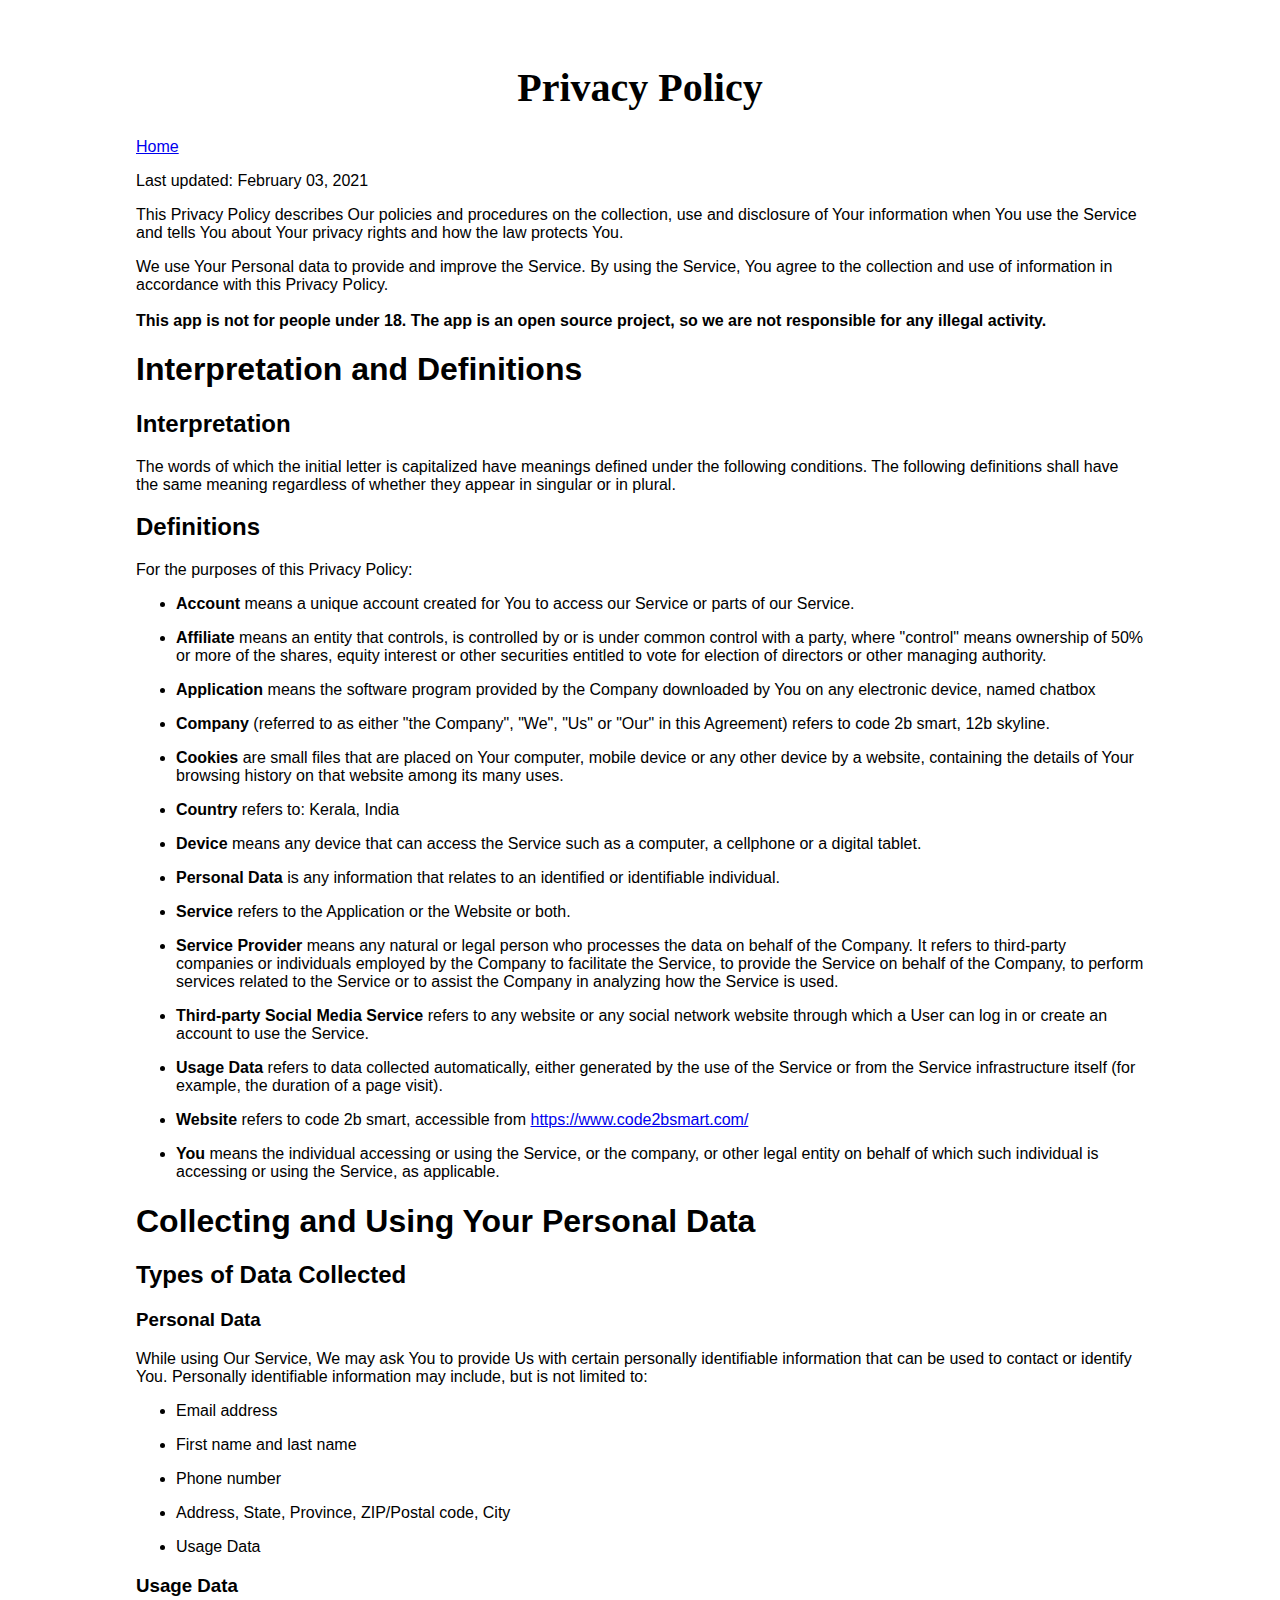
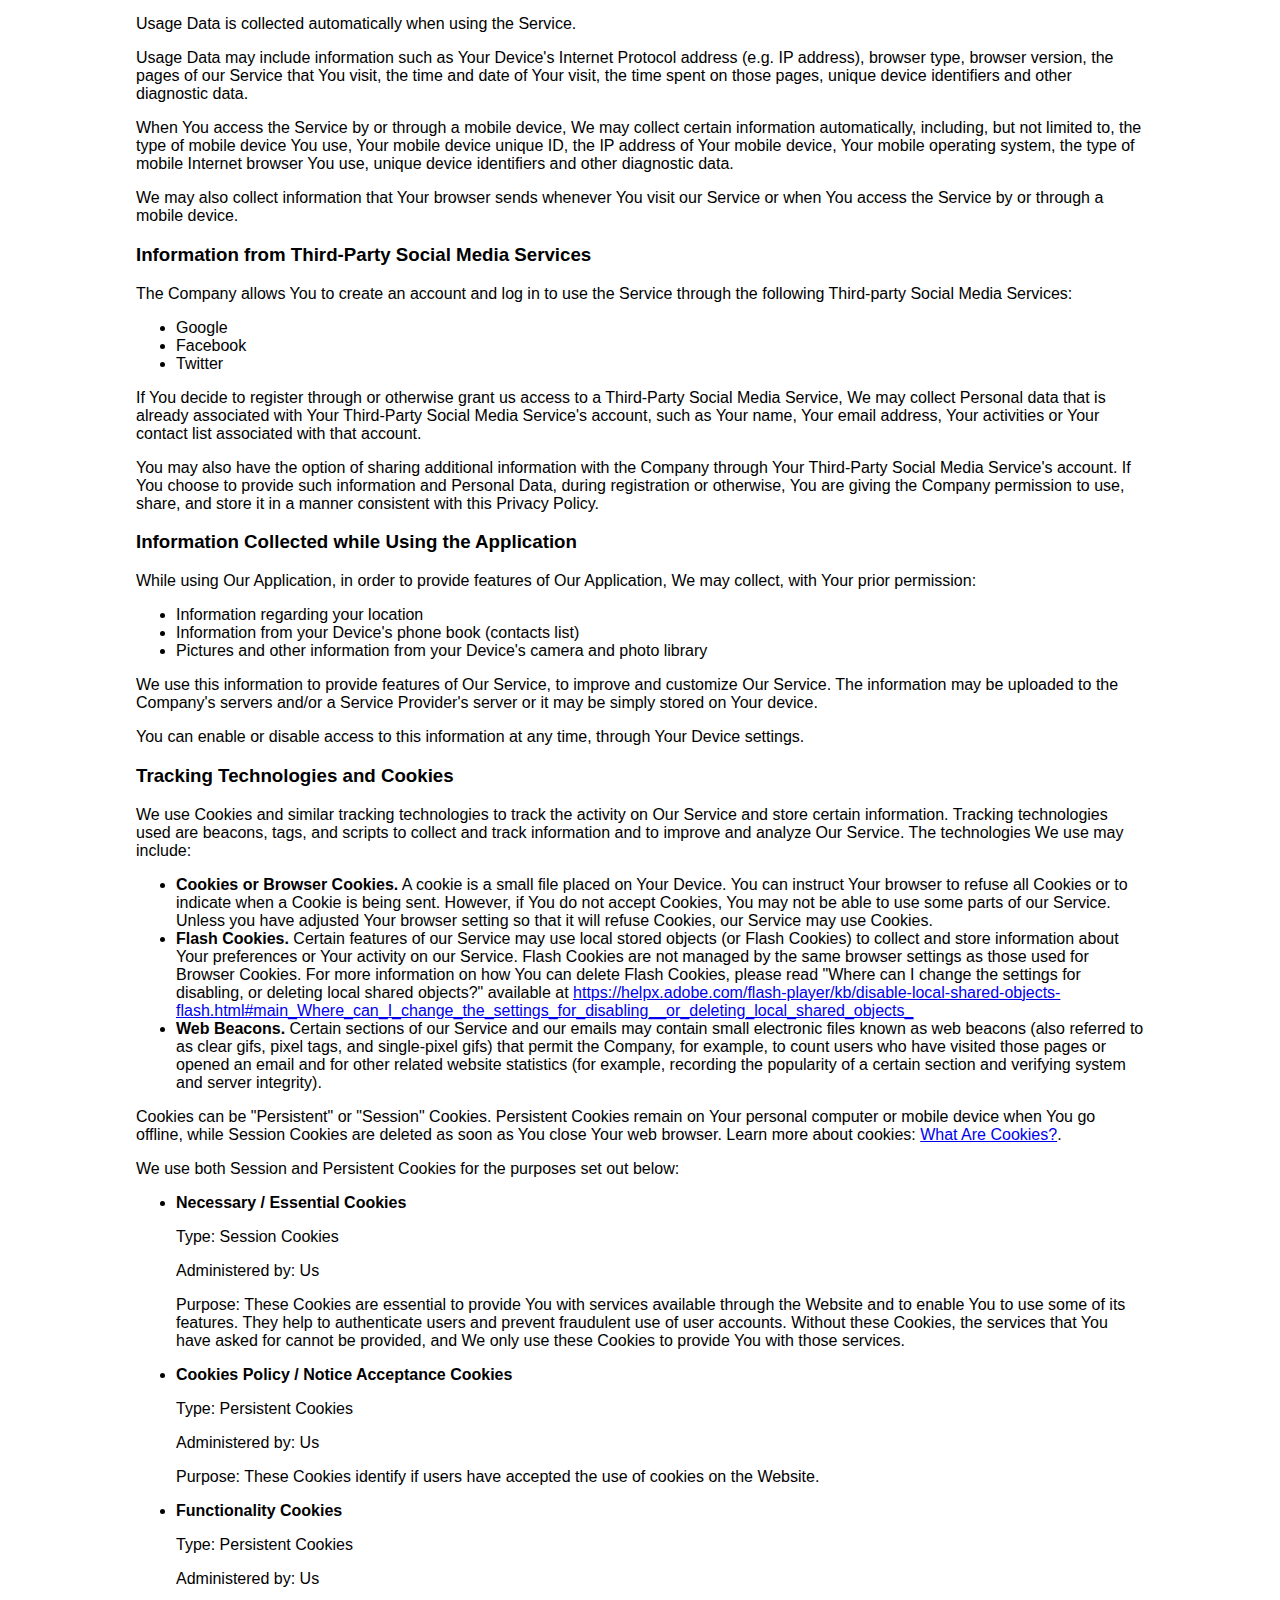
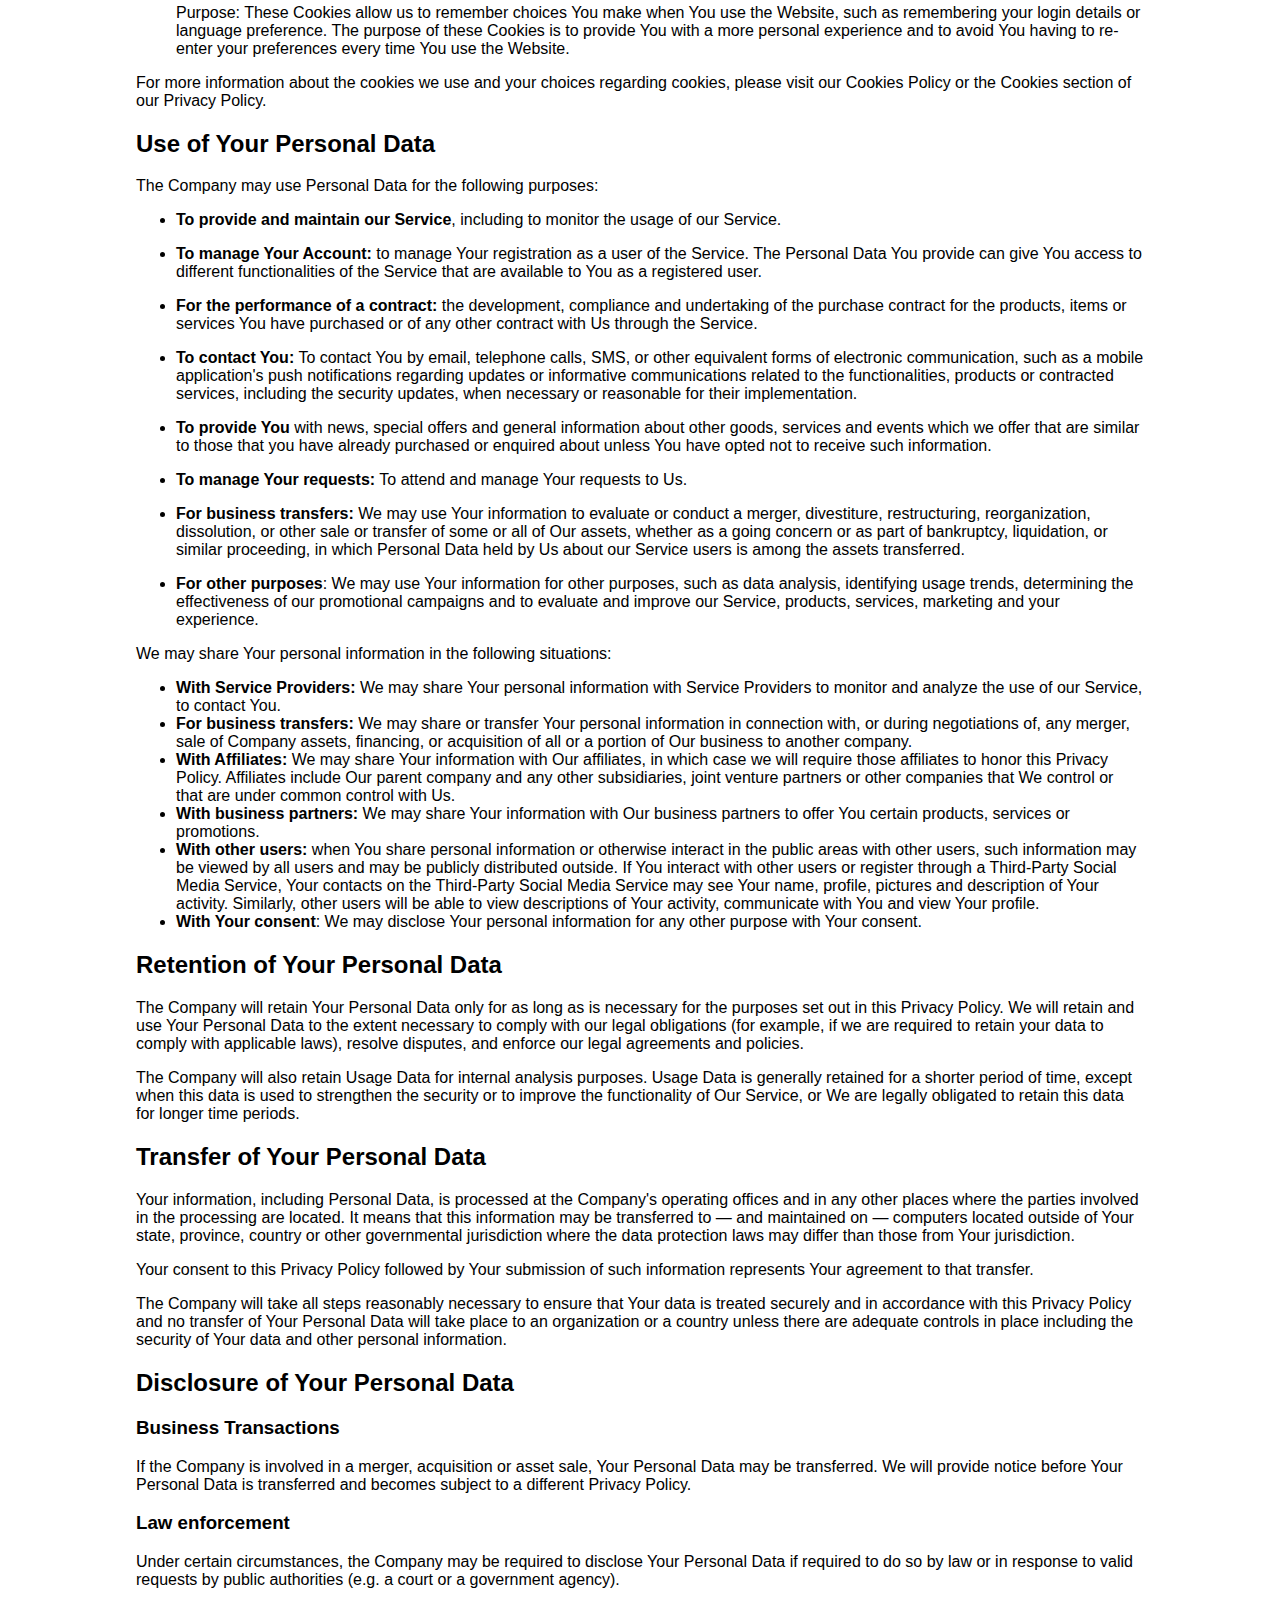
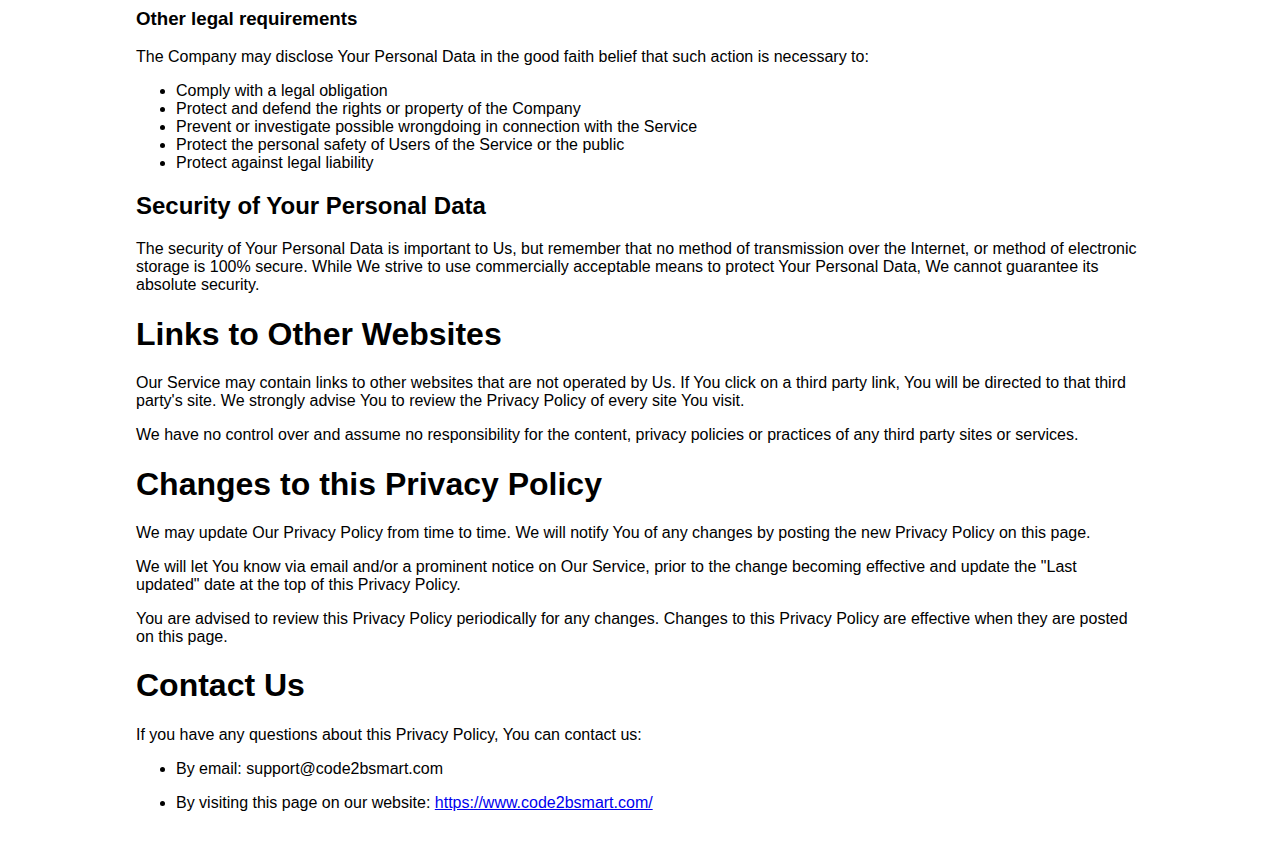
<file: privacy.html>
<!DOCTYPE html>
<html lang="en">
<head>
    <meta charset="UTF-8">
    <meta name="viewport" content="width=device-width, initial-scale=1.0">
    <link rel="stylesheet" href="privacy.css">    
    <title>Privacy policy</title>
</head>
<body>
    <h1 class="main-head">Privacy Policy</h1>
    <a href="./index.html">Home</a>
<p>Last updated: February 03, 2021</p>
<p>This Privacy Policy describes Our policies and procedures on the collection, use and disclosure of Your information when You use the Service and tells You about Your privacy rights and how the law protects You.</p>
<p>We use Your Personal data to provide and improve the Service. By using the Service, You agree to the collection and use of information in accordance with this Privacy Policy.<br>
    <br>
<b>This app is not for people under 18. The app is an open source project, so we are not responsible for any illegal activity.</b></p>
<h1>Interpretation and Definitions</h1>
<h2>Interpretation</h2>
<p>The words of which the initial letter is capitalized have meanings defined under the following conditions. The following definitions shall have the same meaning regardless of whether they appear in singular or in plural.</p>
<h2>Definitions</h2>
<p>For the purposes of this Privacy Policy:</p>
<ul>
<li>
<p><strong>Account</strong> means a unique account created for You to access our Service or parts of our Service.</p>
</li>
<li>
<p><strong>Affiliate</strong> means an entity that controls, is controlled by or is under common control with a party, where &quot;control&quot; means ownership of 50% or more of the shares, equity interest or other securities entitled to vote for election of directors or other managing authority.</p>
</li>
<li>
<p><strong>Application</strong> means the software program provided by the Company downloaded by You on any electronic device, named chatbox</p>
</li>
<li>
<p><strong>Company</strong> (referred to as either &quot;the Company&quot;, &quot;We&quot;, &quot;Us&quot; or &quot;Our&quot; in this Agreement) refers to code 2b smart, 12b skyline.</p>
</li>
<li>
<p><strong>Cookies</strong> are small files that are placed on Your computer, mobile device or any other device by a website, containing the details of Your browsing history on that website among its many uses.</p>
</li>
<li>
<p><strong>Country</strong> refers to: Kerala,  India</p>
</li>
<li>
<p><strong>Device</strong> means any device that can access the Service such as a computer, a cellphone or a digital tablet.</p>
</li>
<li>
<p><strong>Personal Data</strong> is any information that relates to an identified or identifiable individual.</p>
</li>
<li>
<p><strong>Service</strong> refers to the Application or the Website or both.</p>
</li>
<li>
<p><strong>Service Provider</strong> means any natural or legal person who processes the data on behalf of the Company. It refers to third-party companies or individuals employed by the Company to facilitate the Service, to provide the Service on behalf of the Company, to perform services related to the Service or to assist the Company in analyzing how the Service is used.</p>
</li>
<li>
<p><strong>Third-party Social Media Service</strong> refers to any website or any social network website through which a User can log in or create an account to use the Service.</p>
</li>
<li>
<p><strong>Usage Data</strong> refers to data collected automatically, either generated by the use of the Service or from the Service infrastructure itself (for example, the duration of a page visit).</p>
</li>
<li>
<p><strong>Website</strong> refers to code 2b smart, accessible from <a href="https://www.code2bsmart.com/"  target="_blank">https://www.code2bsmart.com/</a></p>
</li>
<li>
<p><strong>You</strong> means the individual accessing or using the Service, or the company, or other legal entity on behalf of which such individual is accessing or using the Service, as applicable.</p>
</li>
</ul>
<h1>Collecting and Using Your Personal Data</h1>
<h2>Types of Data Collected</h2>
<h3>Personal Data</h3>
<p>While using Our Service, We may ask You to provide Us with certain personally identifiable information that can be used to contact or identify You. Personally identifiable information may include, but is not limited to:</p>
<ul>
<li>
<p>Email address</p>
</li>
<li>
<p>First name and last name</p>
</li>
<li>
<p>Phone number</p>
</li>
<li>
<p>Address, State, Province, ZIP/Postal code, City</p>
</li>
<li>
<p>Usage Data</p>
</li>
</ul>
<h3>Usage Data</h3>
<p>Usage Data is collected automatically when using the Service.</p>
<p>Usage Data may include information such as Your Device's Internet Protocol address (e.g. IP address), browser type, browser version, the pages of our Service that You visit, the time and date of Your visit, the time spent on those pages, unique device identifiers and other diagnostic data.</p>
<p>When You access the Service by or through a mobile device, We may collect certain information automatically, including, but not limited to, the type of mobile device You use, Your mobile device unique ID, the IP address of Your mobile device, Your mobile operating system, the type of mobile Internet browser You use, unique device identifiers and other diagnostic data.</p>
<p>We may also collect information that Your browser sends whenever You visit our Service or when You access the Service by or through a mobile device.</p>
<h3>Information from Third-Party Social Media Services</h3>
<p>The Company allows You to create an account and log in to use the Service through the following Third-party Social Media Services:</p>
<ul>
<li>Google</li>
<li>Facebook</li>
<li>Twitter</li>
</ul>
<p>If You decide to register through or otherwise grant us access to a Third-Party Social Media Service, We may collect Personal data that is already associated with Your Third-Party Social Media Service's account, such as Your name, Your email address, Your activities or Your contact list associated with that account.</p>
<p>You may also have the option of sharing additional information with the Company through Your Third-Party Social Media Service's account. If You choose to provide such information and Personal Data, during registration or otherwise, You are giving the Company permission to use, share, and store it in a manner consistent with this Privacy Policy.</p>
<h3>Information Collected while Using the Application</h3>
<p>While using Our Application, in order to provide features of Our Application, We may collect, with Your prior permission:</p>
<ul>
<li>Information regarding your location</li>
<li>Information from your Device's phone book (contacts list)</li>
<li>Pictures and other information from your Device's camera and photo library</li>
</ul>
<p>We use this information to provide features of Our Service, to improve and customize Our Service. The information may be uploaded to the Company's servers and/or a Service Provider's server or it may be simply stored on Your device.</p>
<p>You can enable or disable access to this information at any time, through Your Device settings.</p>
<h3>Tracking Technologies and Cookies</h3>
<p>We use Cookies and similar tracking technologies to track the activity on Our Service and store certain information. Tracking technologies used are beacons, tags, and scripts to collect and track information and to improve and analyze Our Service. The technologies We use may include:</p>
<ul>
<li><strong>Cookies or Browser Cookies.</strong> A cookie is a small file placed on Your Device. You can instruct Your browser to refuse all Cookies or to indicate when a Cookie is being sent. However, if You do not accept Cookies, You may not be able to use some parts of our Service. Unless you have adjusted Your browser setting so that it will refuse Cookies, our Service may use Cookies.</li>
<li><strong>Flash Cookies.</strong> Certain features of our Service may use local stored objects (or Flash Cookies) to collect and store information about Your preferences or Your activity on our Service. Flash Cookies are not managed by the same browser settings as those used for Browser Cookies. For more information on how You can delete Flash Cookies, please read &quot;Where can I change the settings for disabling, or deleting local shared objects?&quot; available at <a href="https://helpx.adobe.com/flash-player/kb/disable-local-shared-objects-flash.html#main_Where_can_I_change_the_settings_for_disabling__or_deleting_local_shared_objects_"  target="_blank">https://helpx.adobe.com/flash-player/kb/disable-local-shared-objects-flash.html#main_Where_can_I_change_the_settings_for_disabling__or_deleting_local_shared_objects_</a></li>
<li><strong>Web Beacons.</strong> Certain sections of our Service and our emails may contain small electronic files known as web beacons (also referred to as clear gifs, pixel tags, and single-pixel gifs) that permit the Company, for example, to count users who have visited those pages or opened an email and for other related website statistics (for example, recording the popularity of a certain section and verifying system and server integrity).</li>
</ul>
<p>Cookies can be &quot;Persistent&quot; or &quot;Session&quot; Cookies. Persistent Cookies remain on Your personal computer or mobile device when You go offline, while Session Cookies are deleted as soon as You close Your web browser. Learn more about cookies: <a href="https://www.privacypolicies.com/blog/cookies/" target="_blank">What Are Cookies?</a>.</p>
<p>We use both Session and Persistent Cookies for the purposes set out below:</p>
<ul>
<li>
<p><strong>Necessary / Essential Cookies</strong></p>
<p>Type: Session Cookies</p>
<p>Administered by: Us</p>
<p>Purpose: These Cookies are essential to provide You with services available through the Website and to enable You to use some of its features. They help to authenticate users and prevent fraudulent use of user accounts. Without these Cookies, the services that You have asked for cannot be provided, and We only use these Cookies to provide You with those services.</p>
</li>
<li>
<p><strong>Cookies Policy / Notice Acceptance Cookies</strong></p>
<p>Type: Persistent Cookies</p>
<p>Administered by: Us</p>
<p>Purpose: These Cookies identify if users have accepted the use of cookies on the Website.</p>
</li>
<li>
<p><strong>Functionality Cookies</strong></p>
<p>Type: Persistent Cookies</p>
<p>Administered by: Us</p>
<p>Purpose: These Cookies allow us to remember choices You make when You use the Website, such as remembering your login details or language preference. The purpose of these Cookies is to provide You with a more personal experience and to avoid You having to re-enter your preferences every time You use the Website.</p>
</li>
</ul>
<p>For more information about the cookies we use and your choices regarding cookies, please visit our Cookies Policy or the Cookies section of our Privacy Policy.</p>
<h2>Use of Your Personal Data</h2>
<p>The Company may use Personal Data for the following purposes:</p>
<ul>
<li>
<p><strong>To provide and maintain our Service</strong>, including to monitor the usage of our Service.</p>
</li>
<li>
<p><strong>To manage Your Account:</strong> to manage Your registration as a user of the Service. The Personal Data You provide can give You access to different functionalities of the Service that are available to You as a registered user.</p>
</li>
<li>
<p><strong>For the performance of a contract:</strong> the development, compliance and undertaking of the purchase contract for the products, items or services You have purchased or of any other contract with Us through the Service.</p>
</li>
<li>
<p><strong>To contact You:</strong> To contact You by email, telephone calls, SMS, or other equivalent forms of electronic communication, such as a mobile application's push notifications regarding updates or informative communications related to the functionalities, products or contracted services, including the security updates, when necessary or reasonable for their implementation.</p>
</li>
<li>
<p><strong>To provide You</strong> with news, special offers and general information about other goods, services and events which we offer that are similar to those that you have already purchased or enquired about unless You have opted not to receive such information.</p>
</li>
<li>
<p><strong>To manage Your requests:</strong> To attend and manage Your requests to Us.</p>
</li>
<li>
<p><strong>For business transfers:</strong> We may use Your information to evaluate or conduct a merger, divestiture, restructuring, reorganization, dissolution, or other sale or transfer of some or all of Our assets, whether as a going concern or as part of bankruptcy, liquidation, or similar proceeding, in which Personal Data held by Us about our Service users is among the assets transferred.</p>
</li>
<li>
<p><strong>For other purposes</strong>: We may use Your information for other purposes, such as data analysis, identifying usage trends, determining the effectiveness of our promotional campaigns and to evaluate and improve our Service, products, services, marketing and your experience.</p>
</li>
</ul>
<p>We may share Your personal information in the following situations:</p>
<ul>
<li><strong>With Service Providers:</strong> We may share Your personal information with Service Providers to monitor and analyze the use of our Service,  to contact You.</li>
<li><strong>For business transfers:</strong> We may share or transfer Your personal information in connection with, or during negotiations of, any merger, sale of Company assets, financing, or acquisition of all or a portion of Our business to another company.</li>
<li><strong>With Affiliates:</strong> We may share Your information with Our affiliates, in which case we will require those affiliates to honor this Privacy Policy. Affiliates include Our parent company and any other subsidiaries, joint venture partners or other companies that We control or that are under common control with Us.</li>
<li><strong>With business partners:</strong> We may share Your information with Our business partners to offer You certain products, services or promotions.</li>
<li><strong>With other users:</strong> when You share personal information or otherwise interact in the public areas with other users, such information may be viewed by all users and may be publicly distributed outside. If You interact with other users or register through a Third-Party Social Media Service, Your contacts on the Third-Party Social Media Service may see Your name, profile, pictures and description of Your activity. Similarly, other users will be able to view descriptions of Your activity, communicate with You and view Your profile.</li>
<li><strong>With Your consent</strong>: We may disclose Your personal information for any other purpose with Your consent.</li>
</ul>
<h2>Retention of Your Personal Data</h2>
<p>The Company will retain Your Personal Data only for as long as is necessary for the purposes set out in this Privacy Policy. We will retain and use Your Personal Data to the extent necessary to comply with our legal obligations (for example, if we are required to retain your data to comply with applicable laws), resolve disputes, and enforce our legal agreements and policies.</p>
<p>The Company will also retain Usage Data for internal analysis purposes. Usage Data is generally retained for a shorter period of time, except when this data is used to strengthen the security or to improve the functionality of Our Service, or We are legally obligated to retain this data for longer time periods.</p>
<h2>Transfer of Your Personal Data</h2>
<p>Your information, including Personal Data, is processed at the Company's operating offices and in any other places where the parties involved in the processing are located. It means that this information may be transferred to — and maintained on — computers located outside of Your state, province, country or other governmental jurisdiction where the data protection laws may differ than those from Your jurisdiction.</p>
<p>Your consent to this Privacy Policy followed by Your submission of such information represents Your agreement to that transfer.</p>
<p>The Company will take all steps reasonably necessary to ensure that Your data is treated securely and in accordance with this Privacy Policy and no transfer of Your Personal Data will take place to an organization or a country unless there are adequate controls in place including the security of Your data and other personal information.</p>
<h2>Disclosure of Your Personal Data</h2>
<h3>Business Transactions</h3>
<p>If the Company is involved in a merger, acquisition or asset sale, Your Personal Data may be transferred. We will provide notice before Your Personal Data is transferred and becomes subject to a different Privacy Policy.</p>
<h3>Law enforcement</h3>
<p>Under certain circumstances, the Company may be required to disclose Your Personal Data if required to do so by law or in response to valid requests by public authorities (e.g. a court or a government agency).</p>
<h3>Other legal requirements</h3>
<p>The Company may disclose Your Personal Data in the good faith belief that such action is necessary to:</p>
<ul>
<li>Comply with a legal obligation</li>
<li>Protect and defend the rights or property of the Company</li>
<li>Prevent or investigate possible wrongdoing in connection with the Service</li>
<li>Protect the personal safety of Users of the Service or the public</li>
<li>Protect against legal liability</li>
</ul>
<h2>Security of Your Personal Data</h2>
<p>The security of Your Personal Data is important to Us, but remember that no method of transmission over the Internet, or method of electronic storage is 100% secure. While We strive to use commercially acceptable means to protect Your Personal Data, We cannot guarantee its absolute security.</p>
<h1>Links to Other Websites</h1>
<p>Our Service may contain links to other websites that are not operated by Us. If You click on a third party link, You will be directed to that third party's site. We strongly advise You to review the Privacy Policy of every site You visit.</p>
<p>We have no control over and assume no responsibility for the content, privacy policies or practices of any third party sites or services.</p>
<h1>Changes to this Privacy Policy</h1>
<p>We may update Our Privacy Policy from time to time. We will notify You of any changes by posting the new Privacy Policy on this page.</p>
<p>We will let You know via email and/or a prominent notice on Our Service, prior to the change becoming effective and update the &quot;Last updated&quot; date at the top of this Privacy Policy.</p>
<p>You are advised to review this Privacy Policy periodically for any changes. Changes to this Privacy Policy are effective when they are posted on this page.</p>
<h1>Contact Us</h1>
<p>If you have any questions about this Privacy Policy, You can contact us:</p>
<ul>
<li>
<p>By email: support@code2bsmart.com</p>
</li>
<li>
<p>By visiting this page on our website: <a href="https://www.code2bsmart.com/"  target="_blank">https://www.code2bsmart.com/</a></p>
</li>
</ul>
</body>
</html>
</file>
<file: privacy.css>
* {
    box-sizing: border-box;
  }
  
  body{
    font-family: "Open Sans", sans-serif;
    font-weight: normal;
    font-family: sans-serif;
    margin-top: 5%;
    margin-bottom: 50px;
    padding-left: 10%;
    padding-right: 10%;
}

.main-head{
    text-align: center;
    font-weight: 900;
    font-size: 40px;
    font-family: poppins;
}
</file>
